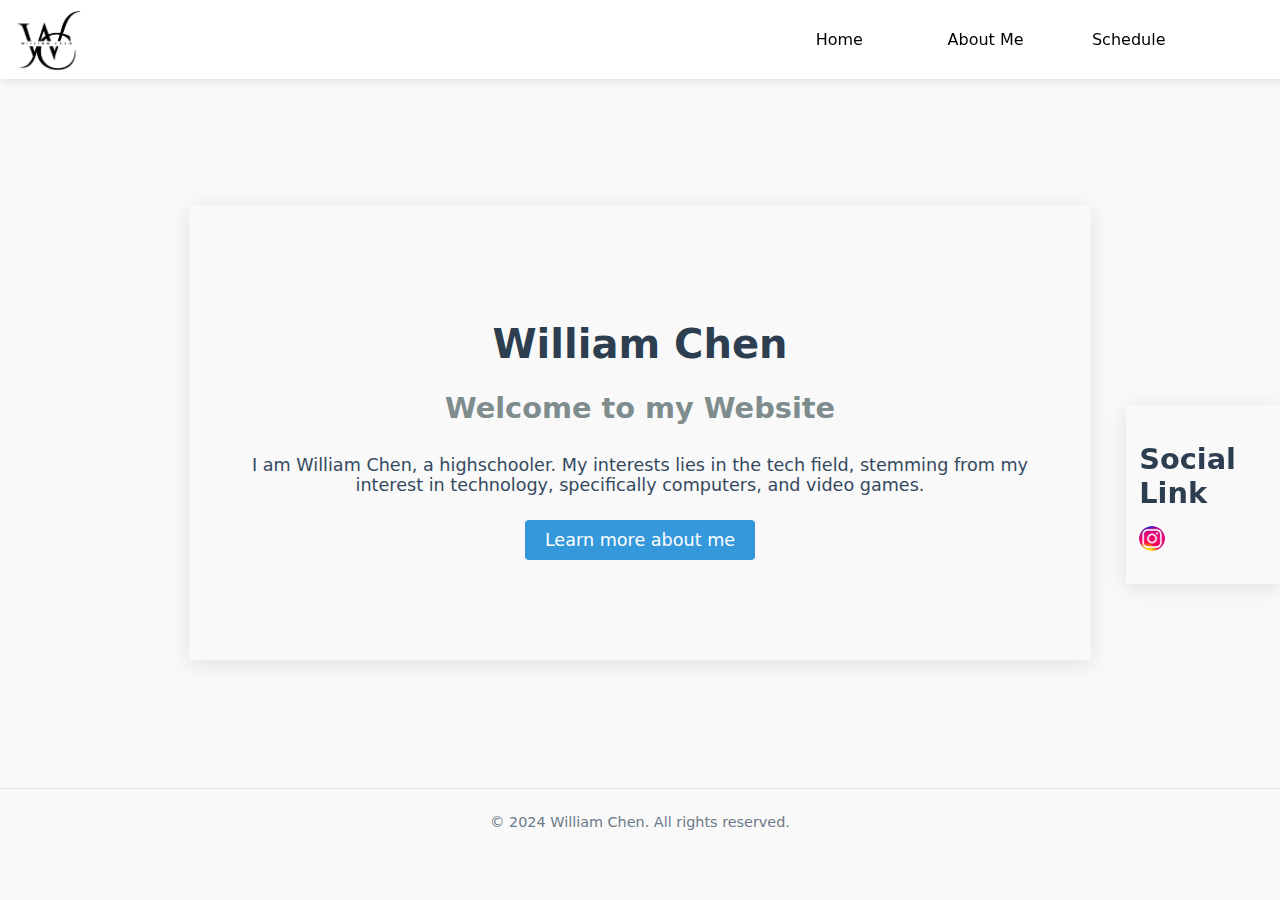
<file: index.html>
<!DOCTYPE html>
<html lang="en">

<head>
    <meta charset="utf-8">
    <meta name="viewport" content="width=device-width, initial-scale=1.0">
    <title>William Chen Website</title>
    <link href="css/home.css" rel="stylesheet">
</head>

<body>
    <header class="navbar">
        <div class="logo"><img src="images/William (1).png"></div>
        <nav class="horizontal">
            <ul>
                <li><a href="index.html">Home</a></li>
                <li><a href="about.html">About Me</a></li>
                <li><a href="schedule.html">Schedule</a></li>
            </ul>
        </nav>
    </header>
    <section class="intro-section">
        <h1>William Chen</h1>
        <h2>Welcome to my Website</h2>


        <main>
  
            <p>I am William Chen, a highschooler. My interests lies in the tech
                field,
                stemming from my interest in technology, specifically computers, and video games.</p>
            <p><a href="about.html">Learn more about me</a></p>
        </main>
    </section>
    <aside class="sidebar">
        <h2>Social Link</h2>
        <ul>
            <li><a href="https://www.instagram.com/william.chen.07/profilecard/?igsh=dDdnd3hubXhjbGZ2"><img
                        src="images/insta.jpeg"></a></li>
        </ul>
    </aside>
    <footer>
        <p>&copy; 2024 William Chen. All rights reserved.</p>
    </footer>
</body>
</file>
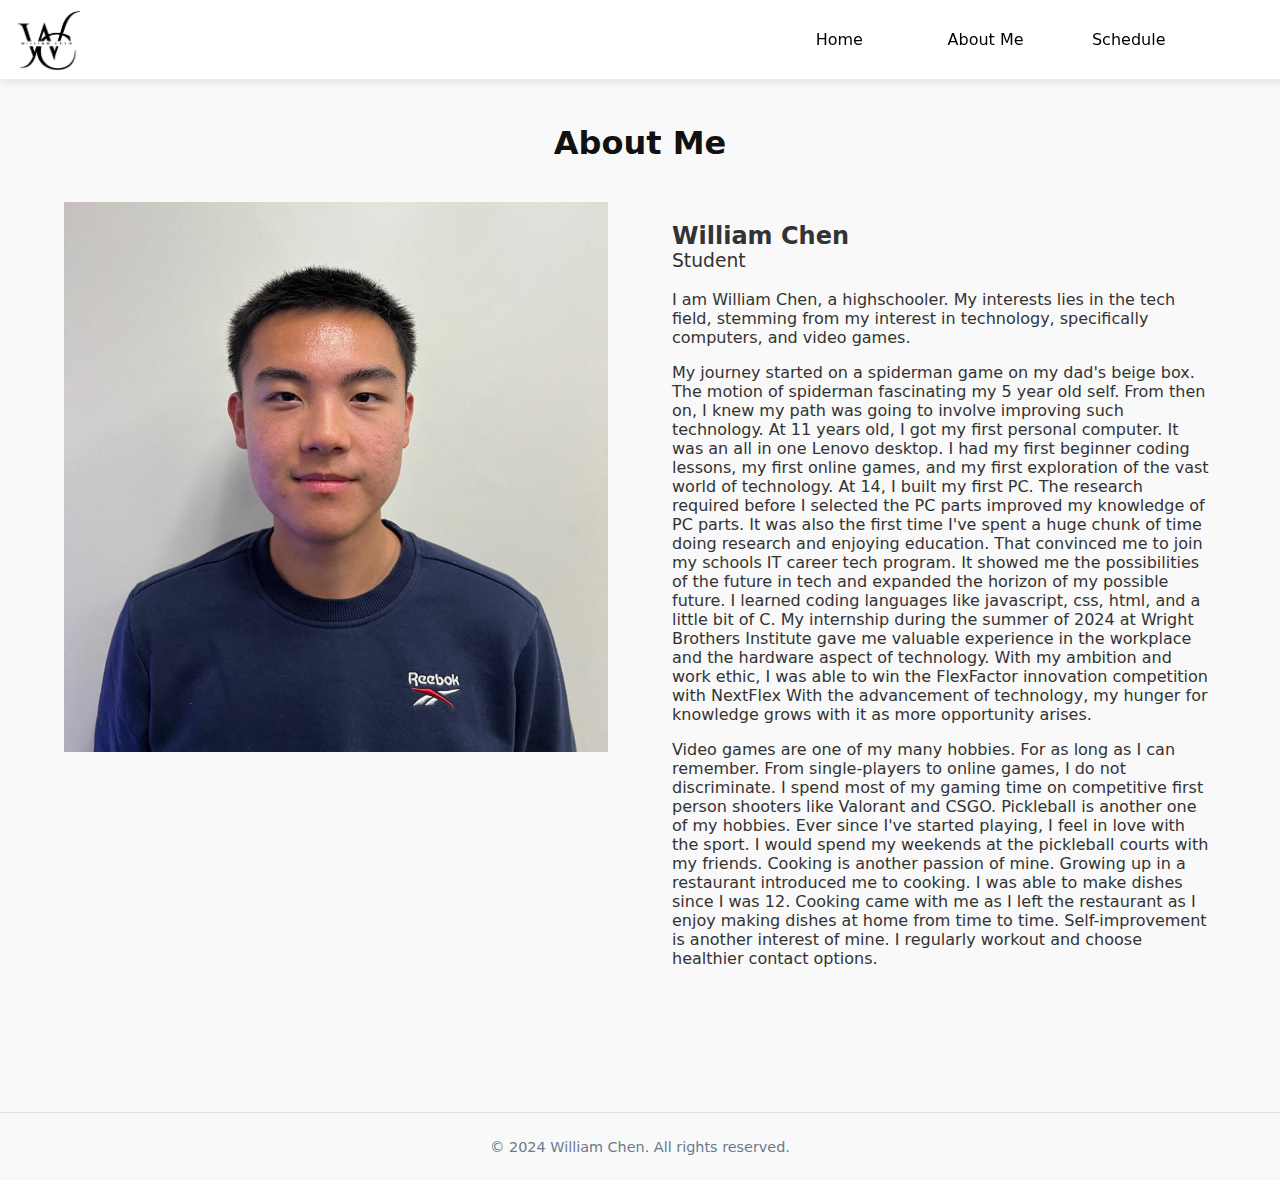
<file: about.html>
<!DOCTYPE html>
<html lang="en">

<head>
    <meta charset="utf-8">
    <meta name="viewport" content="width=device-width, initial-scale=1.0">
    <title>William Chen Website</title>
    <link href="css/about.css" rel="stylesheet">
</head>

<body>
    <header class="navbar">
        <div class="logo"><img src="images/William (1).png"></div>
        <nav class="horizontal">
            <ul>
                <li><a href="index.html">Home</a></li>
                <li><a href="about.html">About Me</a></li>
                <li><a href="schedule.html">Schedule</a></li>
            </ul>
        </nav>
    </header>
    <h1>About Me</h1>
    <div class="container">
        <div class="column1">
            <img src="images/photo.jpeg">
        </div>

        <div class="column2">
            <h2>William Chen
            </h2>
            <h3>Student</h3>
            <p>I am William Chen, a highschooler. My interests lies in the tech
                field, stemming from my interest in technology, specifically computers, and video games.</p>

            <p> My journey started on a spiderman game on my dad's beige box. The motion of spiderman fascinating my 5
                year old
                self. From then on, I knew my path was going to involve improving such technology. At 11 years old, I
                got my
                first personal computer. It was an all in one Lenovo desktop. I had my first beginner coding lessons, my
                first
                online games, and my first exploration of the vast world of technology. At 14, I built my first PC. The
                research
                required before I selected the PC parts improved my knowledge of PC parts. It was also the first time
                I've spent
                a huge chunk of time doing research and enjoying education. That convinced me to join my schools IT
                career tech
                program. It showed me the possibilities of the future in tech and expanded the horizon of my possible
                future. I
                learned coding languages like javascript, css, html, and a little bit of C. My internship during the
                summer of
                2024 at Wright Brothers Institute gave me valuable experience in the workplace and the hardware aspect
                of
                technology. With my ambition and work ethic, I was able to win the FlexFactor innovation competition
                with
                NextFlex With the advancement of technology, my hunger for knowledge grows with it as more opportunity
                arises.
            </p>
            <p>
                Video games are one of my many hobbies. For as long as I can remember.
                From
                single-players to online games, I do not discriminate. I spend most of my gaming time on competitive
                first
                person shooters like Valorant and CSGO. Pickleball is another one of my hobbies. Ever since I've started
                playing,
                I feel in love with the sport. I would spend my weekends at the pickleball courts with my friends.
                Cooking is
                another passion of mine. Growing up in a restaurant introduced me to cooking. I was able to make dishes
                since I
                was 12. Cooking came with me as I left the restaurant as I enjoy making dishes at home from time to
                time.
                Self-improvement is another interest of mine. I regularly workout and choose healthier contact options.
            </p>
        </div>
    </div>
    <footer>
        <p>&copy; 2024 William Chen. All rights reserved.</p>
    </footer>
</body>
</file>
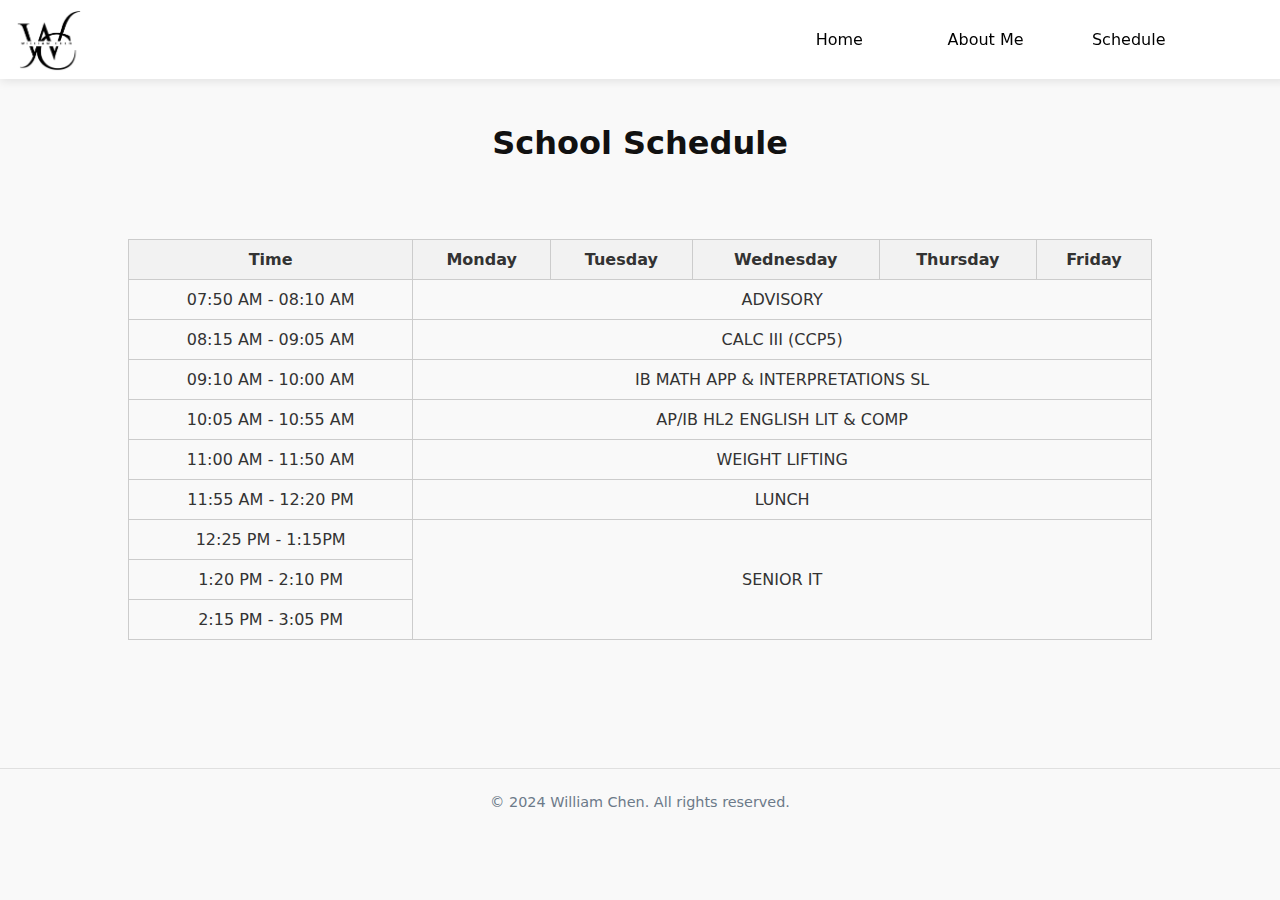
<file: schedule.html>
<!DOCTYPE html>
<html lang="en">

<head>
    <meta charset="utf-8">
    <title>William Chen Website</title>
    <link href="css/schedule.css" rel="stylesheet">
    <meta name="viewport" content="width=device-width, initial-scale=1.0">
</head>

<body>
    <header class="navbar">
        <div class="logo"><img src="images/William (1).png"></div>
        <nav class="horizontal">
            <ul>
                <li><a href="index.html">Home</a></li>
                <li><a href="about.html">About Me</a></li>
                <li><a href="schedule.html">Schedule</a></li>
            </ul>
        </nav>
    </header>

    <h1>School Schedule</h1>
    <table class="schedule">
        <thead>
            <tr>
                <th>Time</th>
                <th>Monday</th>
                <th>Tuesday</th>
                <th>Wednesday</th>
                <th>Thursday</th>
                <th>Friday</th>
            </tr>
        </thead>
        <tbody>
            <tr>
                <td rowspan="1">07:50 AM - 08:10 AM</td>
                <td colspan="5">ADVISORY</td>

            </tr>
            <tr>
                <td rowspan="1">08:15 AM - 09:05 AM</td>
                <td colspan="5">CALC III (CCP5)</td>

            </tr>
            <tr>
                <td rowspan="1">09:10 AM - 10:00 AM</td>
                <td colspan="5">IB MATH APP & INTERPRETATIONS SL</td>

            </tr>
            <tr>
                <td rowspan="1">10:05 AM - 10:55 AM</td>
                <td colspan="5">AP/IB HL2 ENGLISH LIT & COMP</td>

            </tr>
            <tr>
                <td rowspan="1">11:00 AM - 11:50 AM</td>
                <td colspan="5">WEIGHT LIFTING</td>

            </tr>
            <tr>
                <td rowspan="1">11:55 AM - 12:20 PM</td>
                <td colspan="5">LUNCH</td>

            </tr>
            <tr>
                <td rowspan="1">12:25 PM - 1:15PM</td>
                <td colspan="5" rowspan="3">SENIOR IT</td>
            </tr>
            <tr>
                <td rowspan="1">1:20 PM - 2:10 PM</td>
            </tr>
            <tr>
                <td rowspan="1">2:15 PM - 3:05 PM</td>
            </tr>
        </tbody>
    </table>
    <footer>
        <p>&copy; 2024 William Chen. All rights reserved.</p>
    </footer>
</body>
</file>
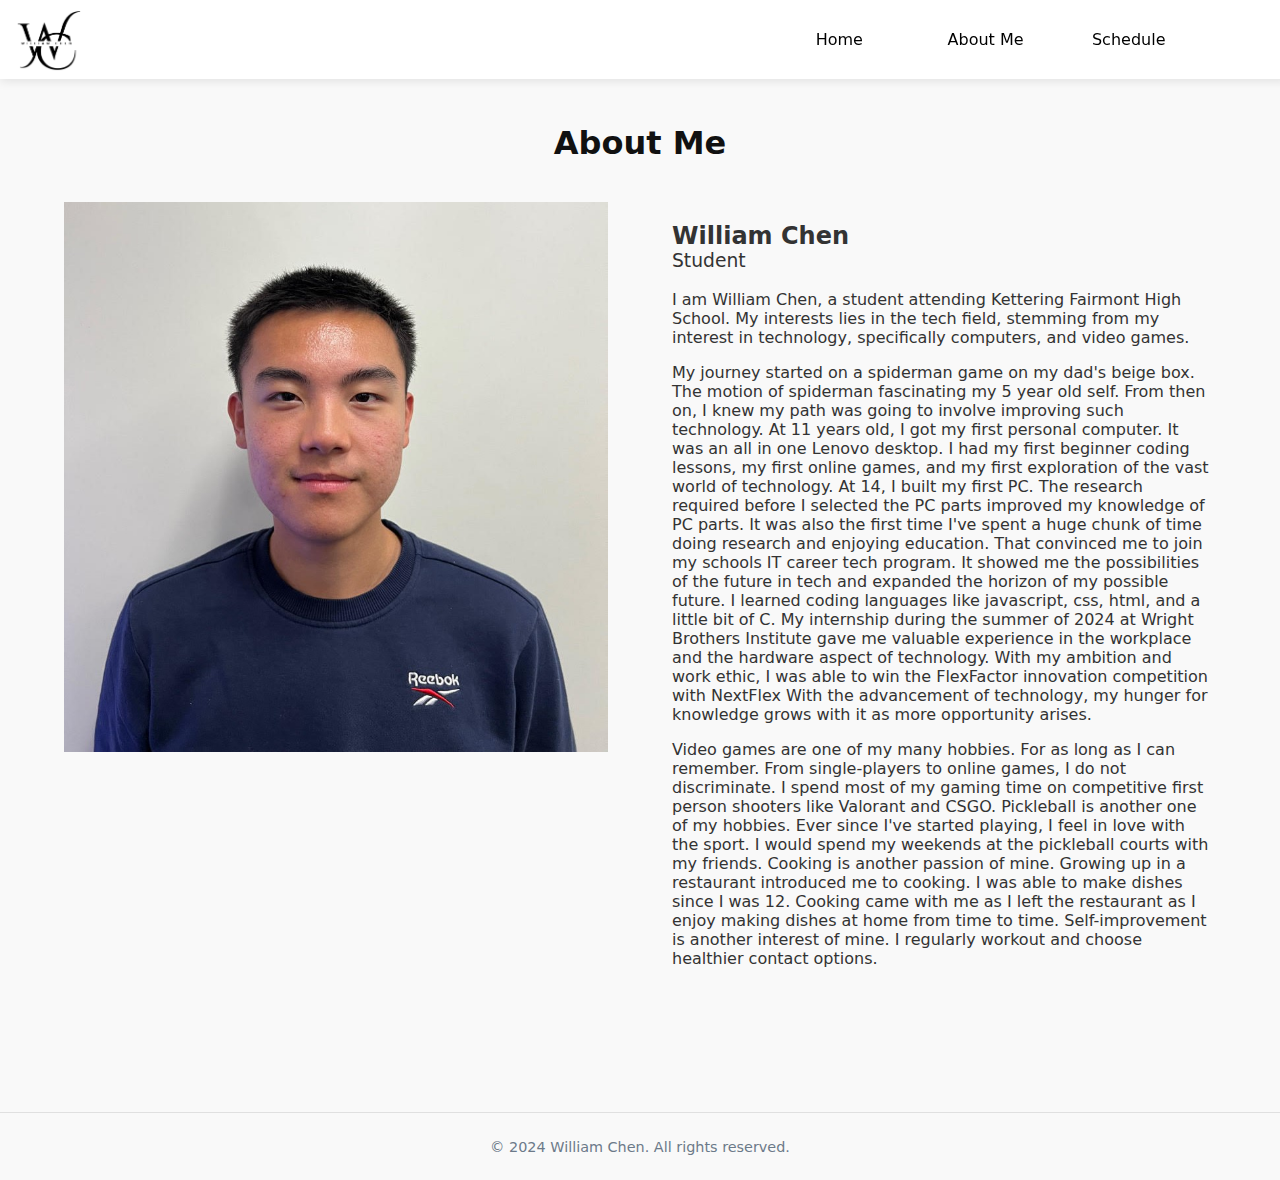
<file: final_project/about.html>
<!DOCTYPE html>
<html lang="en">

<head>
    <meta charset="utf-8">
    <meta name="viewport" content="width=device-width, initial-scale=1.0">
    <title>William Chen Website</title>
    <link href="css/about.css" rel="stylesheet">
</head>

<body>
    <header class="navbar">
        <div class="logo"><img src="images/William (1).png"></div>
        <nav class="horizontal">
            <ul>
                <li><a href="index.html">Home</a></li>
                <li><a href="about.html">About Me</a></li>
                <li><a href="schedule.html">Schedule</a></li>
            </ul>
        </nav>
    </header>
    <h1>About Me</h1>
    <div class="container">
        <div class="column1">
            <img src="images/photo.jpeg">
        </div>

        <div class="column2">
            <h2>William Chen
            </h2>
            <h3>Student</h3>
            <p>I am William Chen, a student attending Kettering Fairmont High School. My interests lies in the tech
                field, stemming from my interest in technology, specifically computers, and video games.</p>

            <p> My journey started on a spiderman game on my dad's beige box. The motion of spiderman fascinating my 5
                year old
                self. From then on, I knew my path was going to involve improving such technology. At 11 years old, I
                got my
                first personal computer. It was an all in one Lenovo desktop. I had my first beginner coding lessons, my
                first
                online games, and my first exploration of the vast world of technology. At 14, I built my first PC. The
                research
                required before I selected the PC parts improved my knowledge of PC parts. It was also the first time
                I've spent
                a huge chunk of time doing research and enjoying education. That convinced me to join my schools IT
                career tech
                program. It showed me the possibilities of the future in tech and expanded the horizon of my possible
                future. I
                learned coding languages like javascript, css, html, and a little bit of C. My internship during the
                summer of
                2024 at Wright Brothers Institute gave me valuable experience in the workplace and the hardware aspect
                of
                technology. With my ambition and work ethic, I was able to win the FlexFactor innovation competition
                with
                NextFlex With the advancement of technology, my hunger for knowledge grows with it as more opportunity
                arises.
            </p>
            <p>
                Video games are one of my many hobbies. For as long as I can remember.
                From
                single-players to online games, I do not discriminate. I spend most of my gaming time on competitive
                first
                person shooters like Valorant and CSGO. Pickleball is another one of my hobbies. Ever since I've started
                playing,
                I feel in love with the sport. I would spend my weekends at the pickleball courts with my friends.
                Cooking is
                another passion of mine. Growing up in a restaurant introduced me to cooking. I was able to make dishes
                since I
                was 12. Cooking came with me as I left the restaurant as I enjoy making dishes at home from time to
                time.
                Self-improvement is another interest of mine. I regularly workout and choose healthier contact options.
            </p>
        </div>
    </div>
    <footer>
        <p>&copy; 2024 William Chen. All rights reserved.</p>
    </footer>
</body>
</file>
<file: css/home.css>
@charset "utf-8";
@import url(style.css);


.sidebar {
    width: 10%;
    padding: 1%;
    background-color: #f9f9f9;
    position: fixed;
    box-shadow: 0 4px 20px rgba(0, 0, 0, 0.1);
    right: 0;
    top: 45%
}

.sidebar h2 {
    font-size: 1.8em;
    color: #2c3e50;
    margin-bottom: 2%;
}

.sidebar ul {
    list-style: none;
    padding: 0;
}

.sidebar li {
    margin: 5% 0;

}

.sidebar a {
    text-decoration: none;
    color: #34495e;

}

.sidebar a:hover {
    color: #007BFF;

}

.sidebar img {
    width: 20%;
    border-radius: 50%;
}

.intro-section {
    text-align: center;
    padding: 7% 4%;
    background-color: #f9f9f9;
    box-shadow: 0 4px 20px rgba(0, 0, 0, 0.1);
    margin: 8% auto;
    max-width: 800px;
}

.intro-section h1 {
    font-size: 2.5em;
    color: #2c3e50;
    margin-bottom: 2%;
}

.intro-section h2 {
    font-size: 1.8em;
    color: #7f8c8d;
    margin-bottom: 30px;
}

.intro-section main {
    font-size: 1.1em;
    color: #34495e;
}

.intro-section p {
    margin: 10px 0;
}

.intro-section a {
    display: inline-block;
    margin-top: 15px;
    padding: 10px 20px;
    background-color: #3498db;
    color: white;
    text-decoration: none;
    border-radius: 4px;
    transition: background-color 0.3s ease;
}

.intro-section a:hover {
    background-color: #2980b9;
}
</file>
<file: css/about.css>
@charset "utf-8";
@import url(style.css);

.container {
    display: grid;
    grid-template-columns: repeat(2, 1fr);

}

.column1 {
    padding-top: 3%;
    padding-right: 5%;
    padding-left: 10%;
}

.column2 {
    padding-top: 3%;
    padding-right: 10%;
    padding-left: 5%;
}

p {
    margin-left: 0;
}

h2 {
    margin-bottom: 0;
}

h3 {
    margin-top: 0;
    font-weight: normal;
}

.column1 img {
    max-width: 100%;
}

@media (max-width: 768px) {
    .column1 img {
        display: none;
    }

    
}
</file>
<file: css/schedule.css>
@charset "utf-8";
@import url(style.css);


.schedule {
    width: 80%;
    border-collapse: collapse;
    margin: 6% auto;

}

.schedule th,
.schedule td {
    border: 1px solid #ccc;
    padding: 10px;
    text-align: center;
}

.schedule th {
    background-color: #f2f2f2;
    font-weight: bold;
}
</file>
<file: final_project/css/about.css>
@charset "utf-8";
@import url(style.css);

.container {
    display: grid;
    grid-template-columns: repeat(2, 1fr);

}

.column1 {
    padding-top: 3%;
    padding-right: 5%;
    padding-left: 10%;
}

.column2 {
    padding-top: 3%;
    padding-right: 10%;
    padding-left: 5%;
}

p {
    margin-left: 0;
}

h2 {
    margin-bottom: 0;
}

h3 {
    margin-top: 0;
    font-weight: normal;
}

.column1 img {
    max-width: 100%;
}

@media (max-width: 768px) {
    .column1 img {
        display: none;
    }

    
}
</file>
